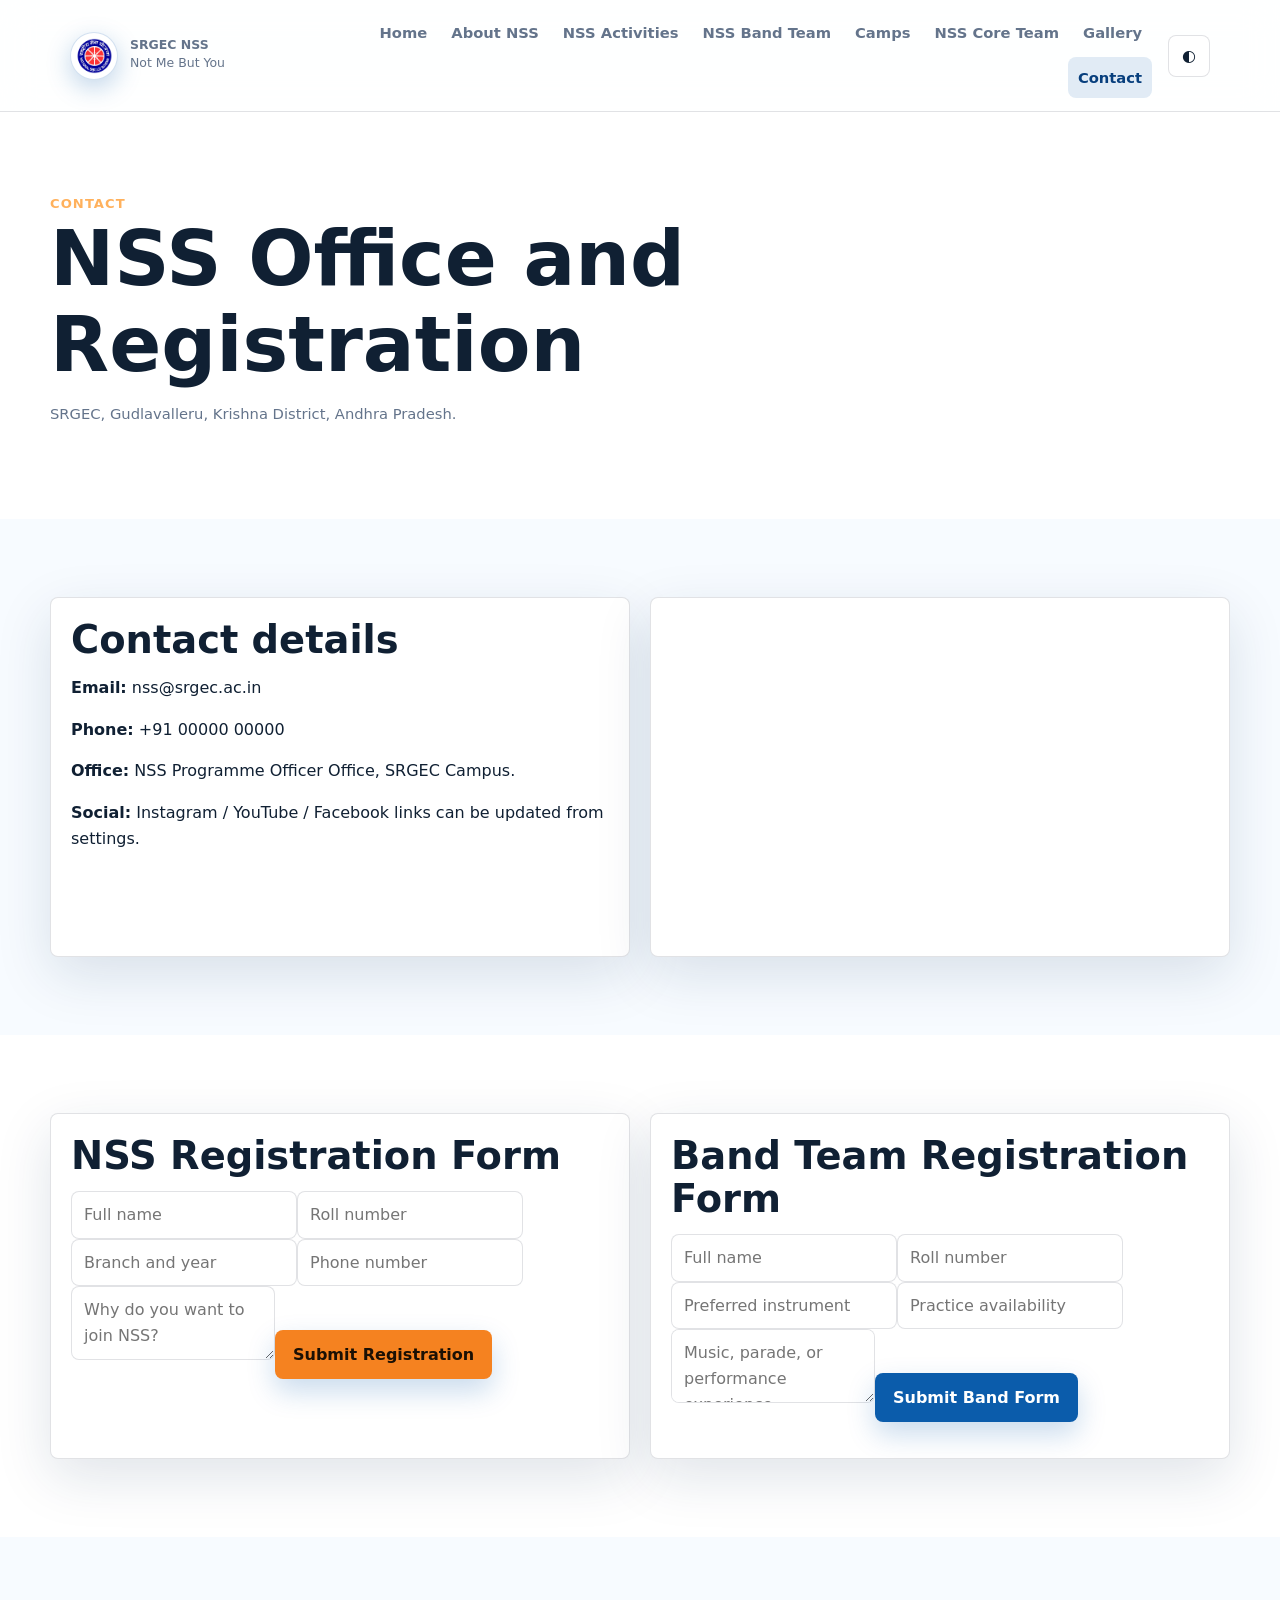
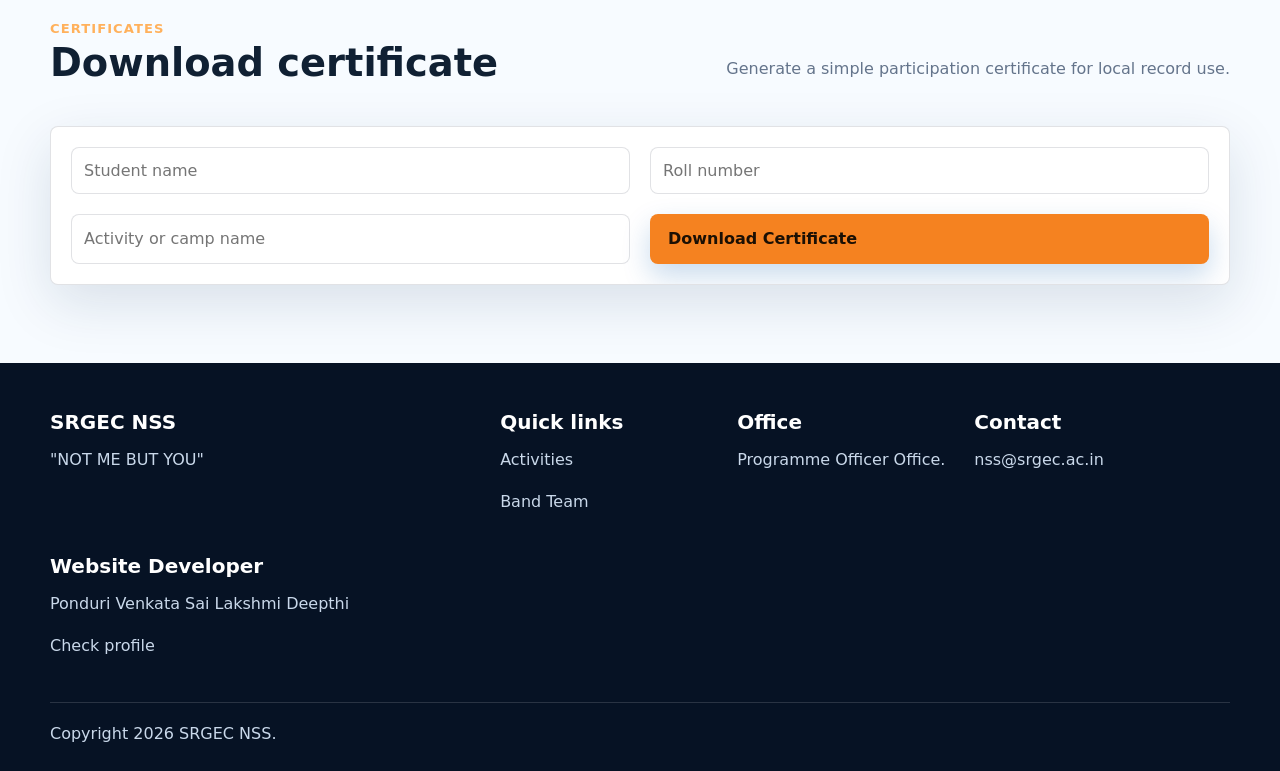
<file: contact.html>
<!doctype html>
<html lang="en">
<head><meta charset="utf-8"><meta name="viewport" content="width=device-width, initial-scale=1"><meta name="description" content="Contact SRGEC NSS and register for NSS or Band Team."><title>Contact | SRGEC NSS</title><script>document.documentElement.classList.add("js");</script><link rel="stylesheet" href="css/style.css"></head>
<body data-page="contact.html">
  <div class="loader"><div class="loader-mark"></div></div>
  <header class="site-header"><div class="nav-shell"><a class="brand" href="index.html"><span class="logo"></span><span><strong>SRGEC NSS</strong><span>Not Me But You</span></span></a><nav class="nav-links" data-nav><a href="index.html">Home</a><a href="about.html">About NSS</a><a href="activities.html">NSS Activities</a><a href="band-team.html">NSS Band Team</a><a href="camps.html">Camps</a><a href="core-team.html">NSS Core Team</a><a href="gallery.html">Gallery</a><a class="active" href="contact.html">Contact</a></nav><div class="nav-actions"><button class="icon-btn" data-theme-toggle>&#9680;</button><button class="menu-toggle" data-menu-toggle>&#9776;</button></div></div></header>
  <main>
    <section class="section alt"><div class="container"><span class="eyebrow">Contact</span><h1>NSS Office and Registration</h1><p class="meta">SRGEC, Gudlavalleru, Krishna District, Andhra Pradesh.</p></div></section>
    <section class="section"><div class="container grid cols-2"><article class="card card-body reveal"><h2>Contact details</h2><p><strong>Email:</strong> nss@srgec.ac.in</p><p><strong>Phone:</strong> +91 00000 00000</p><p><strong>Office:</strong> NSS Programme Officer Office, SRGEC Campus.</p><p><strong>Social:</strong> Instagram / YouTube / Facebook links can be updated from settings.</p></article><iframe class="card" title="SRGEC location map" src="https://www.google.com/maps?q=Seshadri%20Rao%20Gudlavalleru%20Engineering%20College&output=embed" width="100%" height="360" loading="lazy"></iframe></div></section>
    <section class="section alt" id="join"><div class="container grid cols-2"><form class="card card-body reveal" data-registration-form="NSS Volunteer"><h2>NSS Registration Form</h2><input class="input" name="name" placeholder="Full name" required><input class="input" name="roll" placeholder="Roll number" required><input class="input" name="branch" placeholder="Branch and year" required><input class="input" name="phone" placeholder="Phone number" required><textarea class="input" name="reason" placeholder="Why do you want to join NSS?"></textarea><button class="btn orange">Submit Registration</button><p class="meta" data-form-status></p></form><form class="card card-body reveal" data-registration-form="Band Team"><h2>Band Team Registration Form</h2><input class="input" name="name" placeholder="Full name" required><input class="input" name="roll" placeholder="Roll number" required><input class="input" name="instrument" placeholder="Preferred instrument" required><input class="input" name="availability" placeholder="Practice availability" required><textarea class="input" name="experience" placeholder="Music, parade, or performance experience"></textarea><button class="btn">Submit Band Form</button><p class="meta" data-form-status></p></form></div></section>
    <section class="section"><div class="container"><div class="section-head reveal"><div><span class="eyebrow">Certificates</span><h2>Download certificate</h2></div><p>Generate a simple participation certificate for local record use.</p></div><form class="card card-body grid cols-2 reveal" data-certificate-form><input class="input" name="name" placeholder="Student name" required><input class="input" name="roll" placeholder="Roll number" required><input class="input" name="activity" placeholder="Activity or camp name" required><button class="btn orange">Download Certificate</button></form></div></section>
  </main>
  <footer class="site-footer"><div class="footer-grid"><div><h3>SRGEC NSS</h3><p>"NOT ME BUT YOU"</p></div><div><h3>Quick links</h3><p><a href="activities.html">Activities</a></p><p><a href="band-team.html">Band Team</a></p></div><div><h3>Office</h3><p>Programme Officer Office.</p></div><div><h3>Contact</h3><p>nss@srgec.ac.in</p></div><div><h3>Website Developer</h3><p>Ponduri Venkata Sai Lakshmi Deepthi</p><p><a href="https://my-portfolio-git-main-pvsldeepthi.vercel.app/">Check profile</a></p></div></div><div class="footer-bottom">Copyright <span data-year>2026</span> SRGEC NSS.</div></footer>
  <a class="btn back-top" data-back-top href="#">&uarr;</a><script src="js/script.js"></script>
</body></html>
</file>
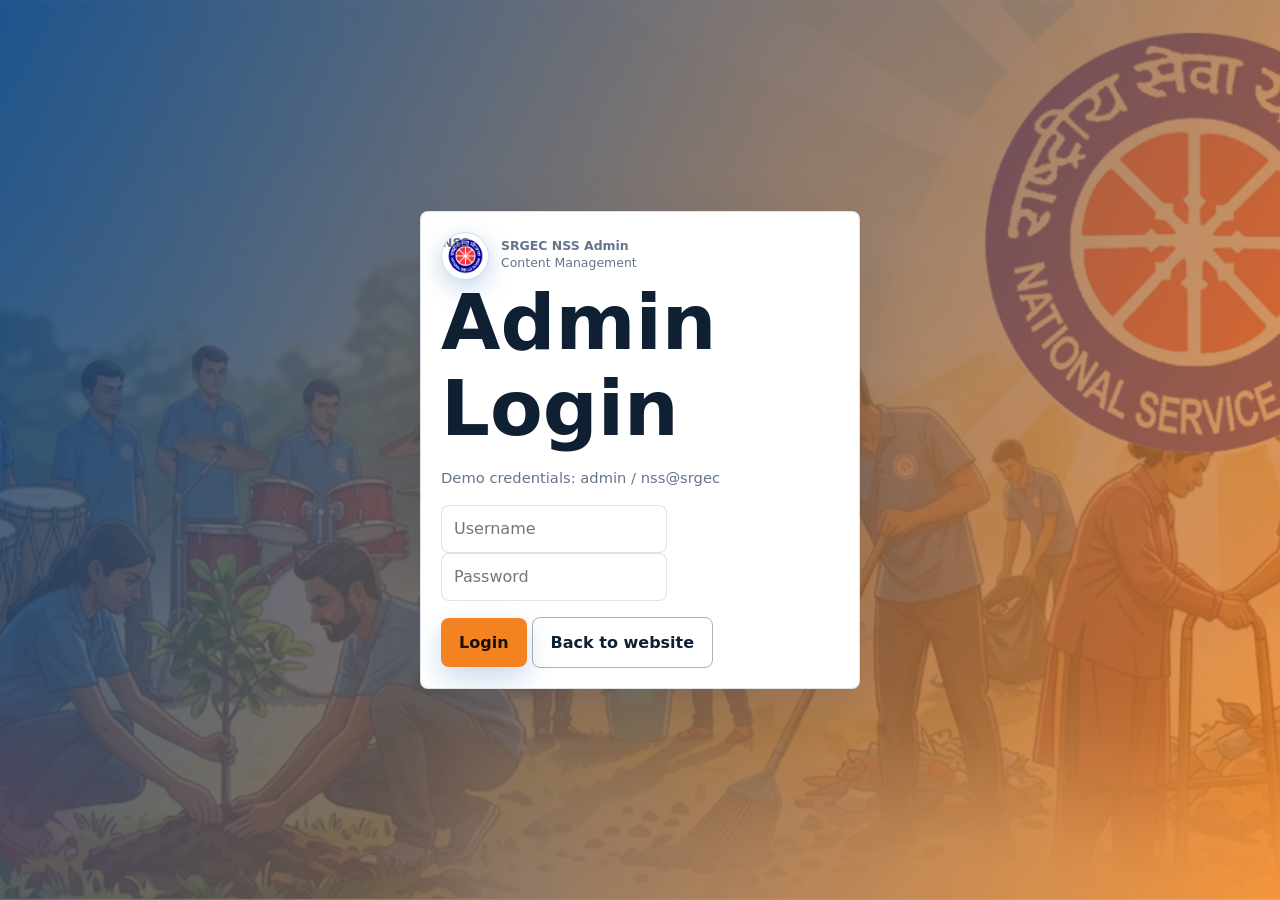
<file: admin/activities.html>
<!doctype html>
<html lang="en">
<head><meta charset="utf-8"><meta name="viewport" content="width=device-width, initial-scale=1"><title>Manage Activities | SRGEC NSS Admin</title><link rel="stylesheet" href="../css/style.css"><link rel="stylesheet" href="../css/admin.css"></head>
<body class="admin-body" data-manager="activities">
  <div class="admin-layout"><aside class="admin-sidebar"><a class="brand" href="../index.html"><span class="logo">NSS</span><span><strong>SRGEC NSS</strong><span>Admin Panel</span></span></a><nav class="admin-nav" data-admin-nav><a href="dashboard.html">Dashboard</a><a href="activities.html">Activities</a><a href="camps.html">Camps</a><a href="members.html">Members</a><a href="gallery.html">Gallery</a><a href="settings.html">Settings</a></nav></aside><main class="admin-main"><div class="admin-top"><div><span class="eyebrow">CMS</span><h1>Activity Management</h1></div><button class="btn ghost" data-logout>Logout</button></div><div class="grid cols-2"><form class="card card-body admin-form" data-manager-form></form><div class="table-wrap" data-manager-table></div></div></main></div>
  <script src="../js/admin.js"></script>
</body></html>
</file>
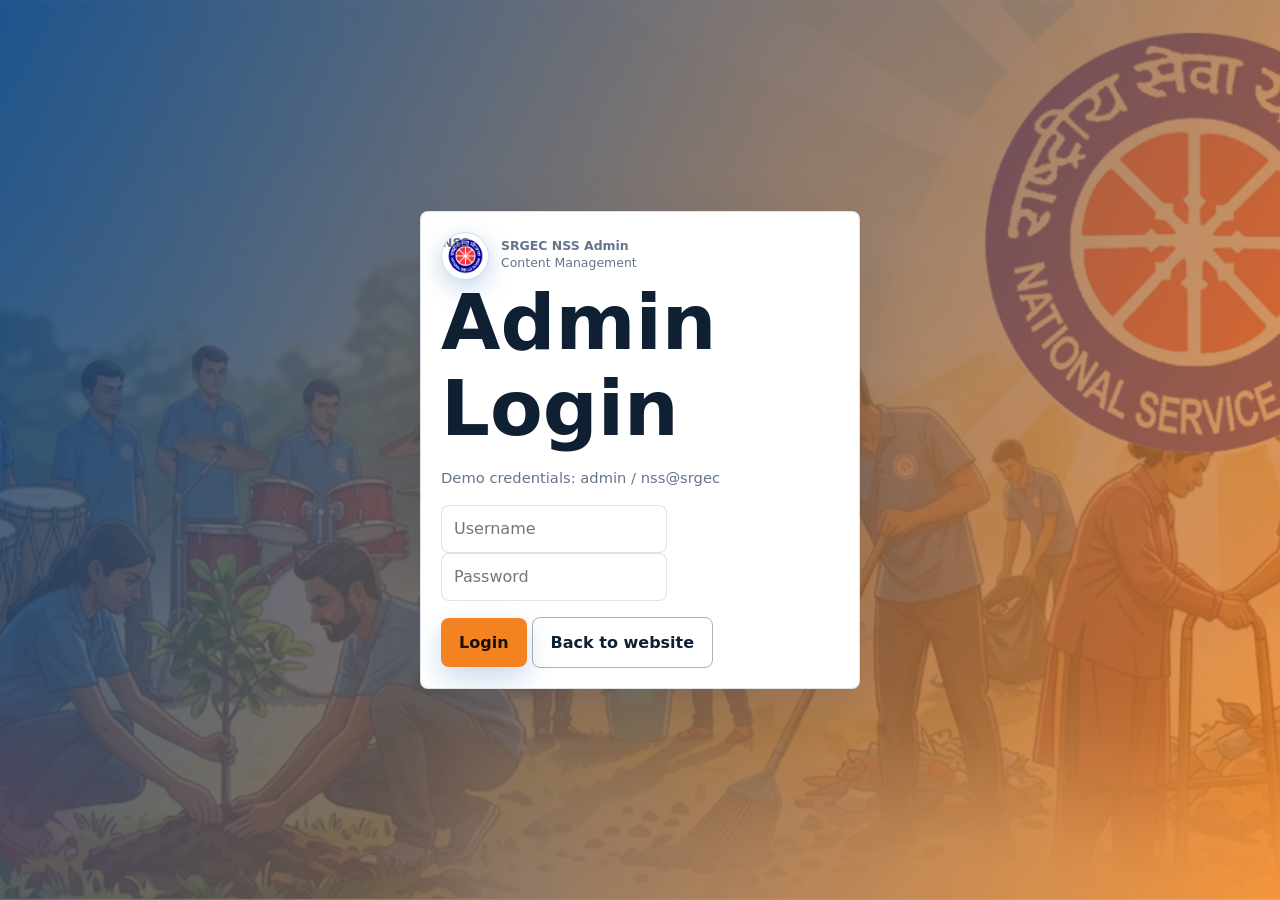
<file: admin/camps.html>
<!doctype html>
<html lang="en">
<head><meta charset="utf-8"><meta name="viewport" content="width=device-width, initial-scale=1"><title>Manage Camps | SRGEC NSS Admin</title><link rel="stylesheet" href="../css/style.css"><link rel="stylesheet" href="../css/admin.css"></head>
<body class="admin-body" data-manager="camps">
  <div class="admin-layout"><aside class="admin-sidebar"><a class="brand" href="../index.html"><span class="logo">NSS</span><span><strong>SRGEC NSS</strong><span>Admin Panel</span></span></a><nav class="admin-nav" data-admin-nav><a href="dashboard.html">Dashboard</a><a href="activities.html">Activities</a><a href="camps.html">Camps</a><a href="members.html">Members</a><a href="gallery.html">Gallery</a><a href="settings.html">Settings</a></nav></aside><main class="admin-main"><div class="admin-top"><div><span class="eyebrow">CMS</span><h1>Camp Management</h1></div><button class="btn ghost" data-logout>Logout</button></div><div class="grid cols-2"><form class="card card-body admin-form" data-manager-form></form><div class="table-wrap" data-manager-table></div></div></main></div>
  <script src="../js/admin.js"></script>
</body></html>
</file>
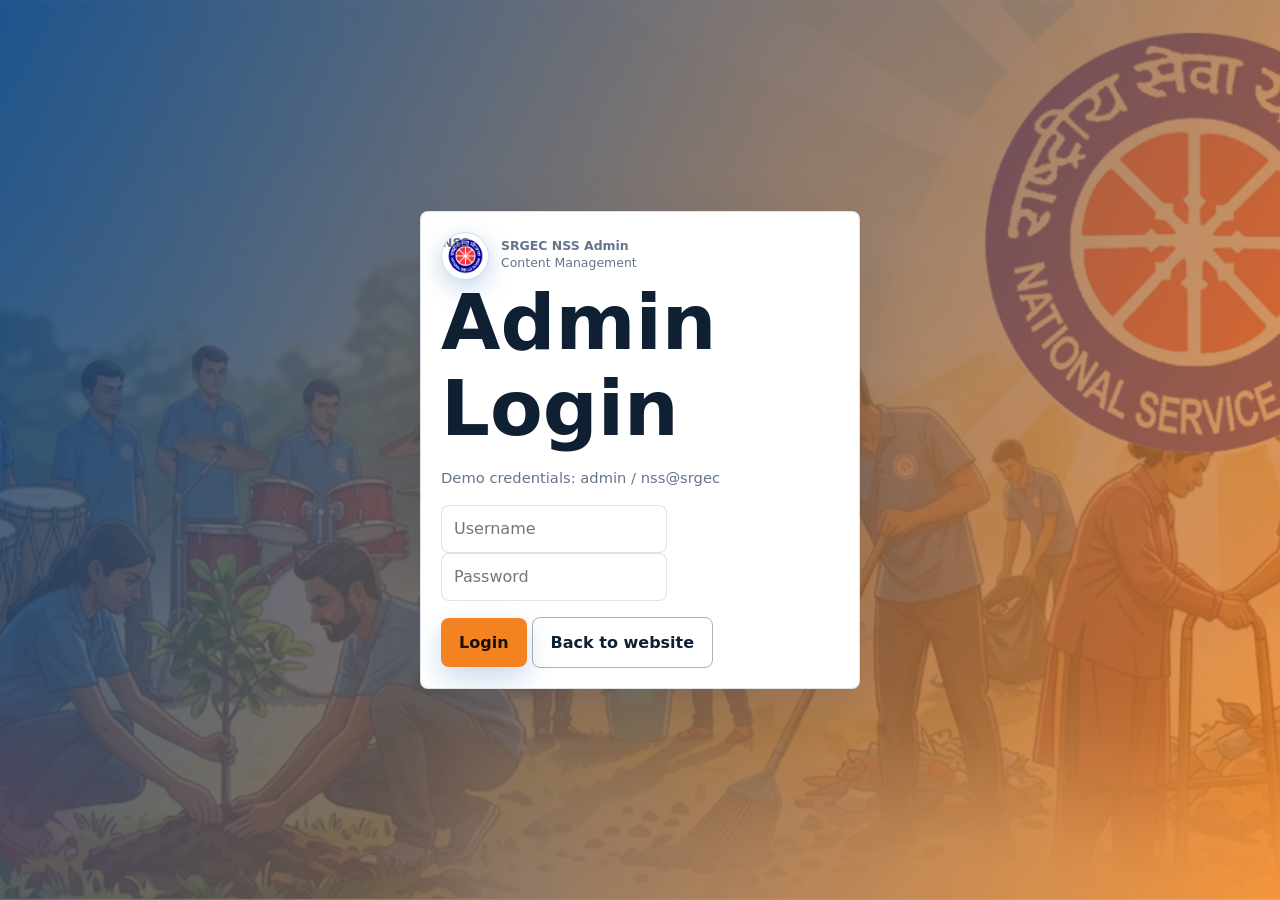
<file: admin/dashboard.html>
<!doctype html>
<html lang="en">
<head><meta charset="utf-8"><meta name="viewport" content="width=device-width, initial-scale=1"><title>Dashboard | SRGEC NSS Admin</title><link rel="stylesheet" href="../css/style.css"><link rel="stylesheet" href="../css/admin.css"></head>
<body class="admin-body">
  <div class="admin-layout">
    <aside class="admin-sidebar"><a class="brand" href="../index.html"><span class="logo">NSS</span><span><strong>SRGEC NSS</strong><span>Admin Panel</span></span></a><nav class="admin-nav" data-admin-nav><a href="dashboard.html">Dashboard</a><a href="activities.html">Activities</a><a href="camps.html">Camps</a><a href="members.html">Members</a><a href="gallery.html">Gallery</a><a href="settings.html">Settings</a></nav></aside>
    <main class="admin-main">
      <div class="admin-top"><div><span class="eyebrow">Overview</span><h1>Dashboard</h1></div><button class="btn ghost" data-logout>Logout</button></div>
      <section class="grid cols-3" data-admin-stats></section>
      <section class="section" style="padding-left:0;padding-right:0"><div class="grid cols-2"><article class="card card-body"><h2>Content Management</h2><p>Manage homepage content, activity records, camp details, coordinators, volunteers, gallery items, uploads, and announcements using Local Storage.</p></article><article class="card card-body"><h2>Notifications</h2><p>Publish announcements, maintain upcoming events, and display notices on the public home page.</p></article></div></section>
      <section class="section" style="padding-left:0;padding-right:0"><div class="section-head"><div><span class="eyebrow">Roles</span><h2>User roles</h2></div></div><div class="grid cols-4" data-admin-roles></div></section>
      <section class="section" style="padding-left:0;padding-right:0"><div class="section-head"><div><span class="eyebrow">Forms</span><h2>Registrations</h2></div></div><div class="table-wrap" data-registration-table></div></section>
    </main>
  </div>
  <script src="../js/admin.js"></script>
</body></html>
</file>
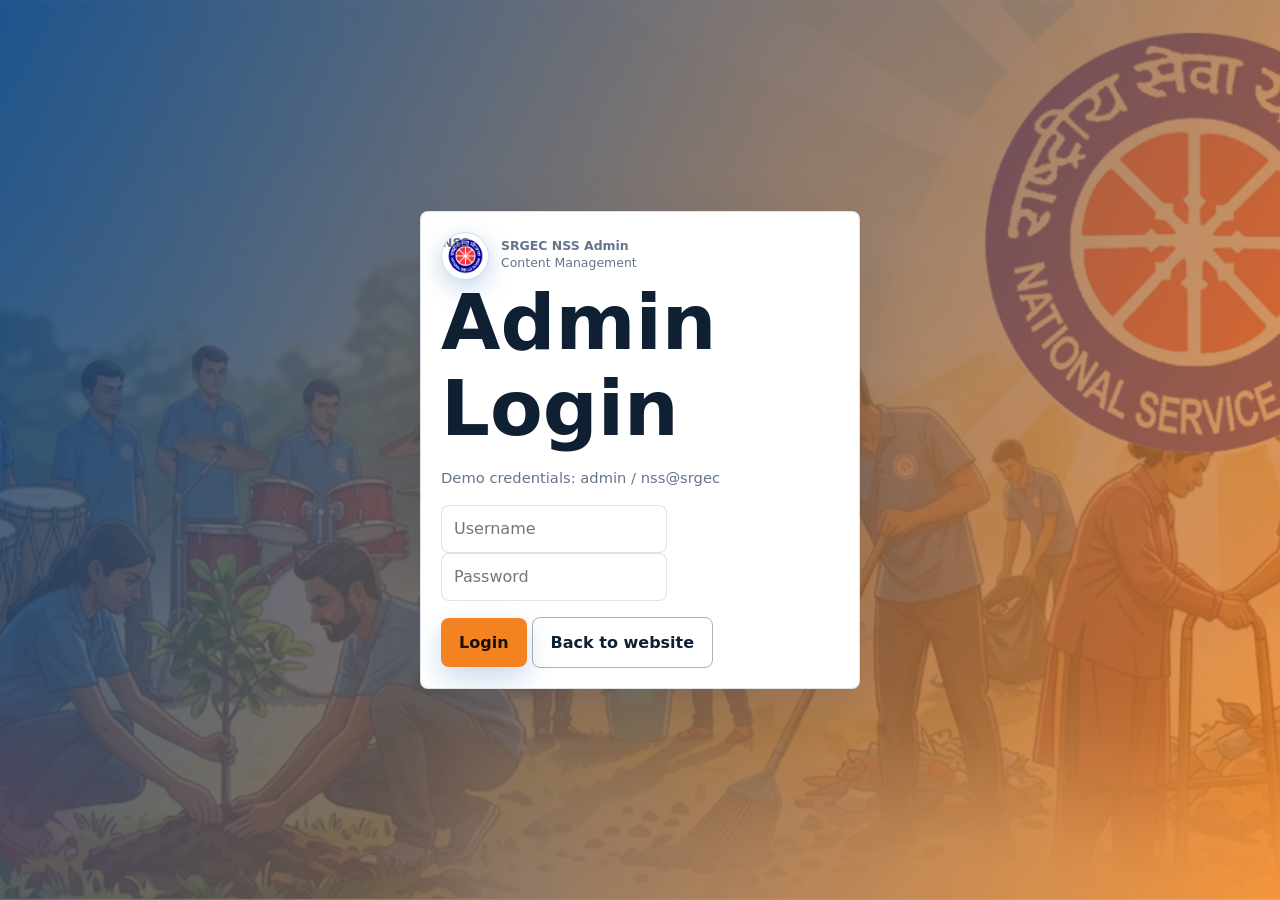
<file: admin/gallery.html>
<!doctype html>
<html lang="en">
<head><meta charset="utf-8"><meta name="viewport" content="width=device-width, initial-scale=1"><title>Manage Gallery | SRGEC NSS Admin</title><link rel="stylesheet" href="../css/style.css"><link rel="stylesheet" href="../css/admin.css"></head>
<body class="admin-body" data-manager="gallery">
  <div class="admin-layout"><aside class="admin-sidebar"><a class="brand" href="../index.html"><span class="logo">NSS</span><span><strong>SRGEC NSS</strong><span>Admin Panel</span></span></a><nav class="admin-nav" data-admin-nav><a href="dashboard.html">Dashboard</a><a href="activities.html">Activities</a><a href="camps.html">Camps</a><a href="members.html">Members</a><a href="gallery.html">Gallery</a><a href="settings.html">Settings</a></nav></aside><main class="admin-main"><div class="admin-top"><div><span class="eyebrow">CMS</span><h1>Gallery Management</h1></div><button class="btn ghost" data-logout>Logout</button></div><div class="grid cols-2"><form class="card card-body admin-form" data-manager-form></form><div class="table-wrap" data-manager-table></div></div></main></div>
  <script src="../js/admin.js"></script>
</body></html>
</file>
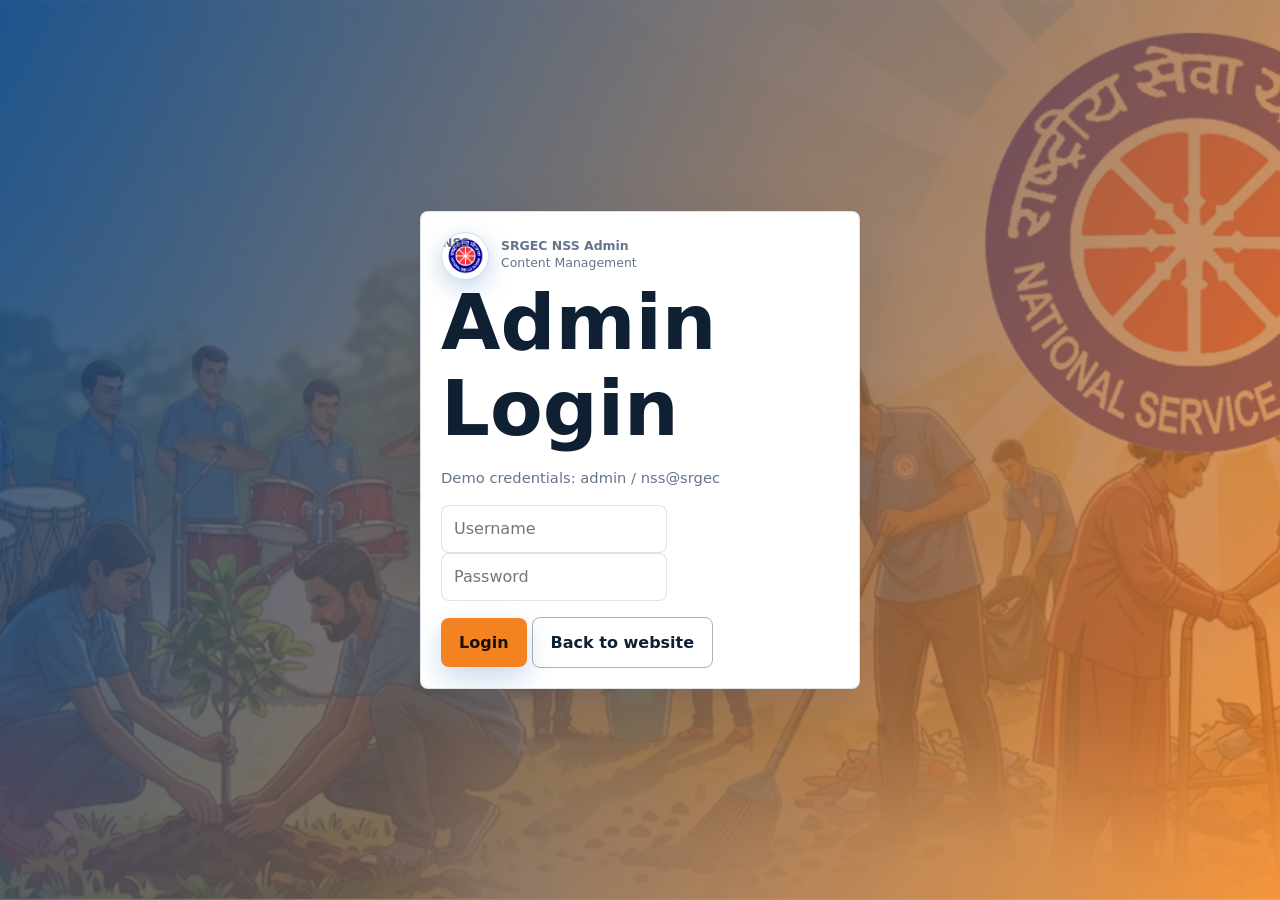
<file: admin/login.html>
<!doctype html>
<html lang="en">
<head><meta charset="utf-8"><meta name="viewport" content="width=device-width, initial-scale=1"><title>Admin Login | SRGEC NSS</title><link rel="stylesheet" href="../css/style.css"><link rel="stylesheet" href="../css/admin.css"></head>
<body>
  <main class="login-shell">
    <form class="card card-body login-card" data-login>
      <div class="brand"><span class="logo">NSS</span><span><strong>SRGEC NSS Admin</strong><span>Content Management</span></span></div>
      <h1>Admin Login</h1>
      <p class="meta">Demo credentials: admin / nss@srgec</p>
      <input class="input" name="username" placeholder="Username" autocomplete="username" required>
      <input class="input" name="password" type="password" placeholder="Password" autocomplete="current-password" required>
      <p class="meta" data-login-error></p>
      <button class="btn orange">Login</button>
      <a class="btn ghost" href="../index.html">Back to website</a>
    </form>
  </main>
  <script src="../js/admin.js"></script>
</body>
</html>
</file>
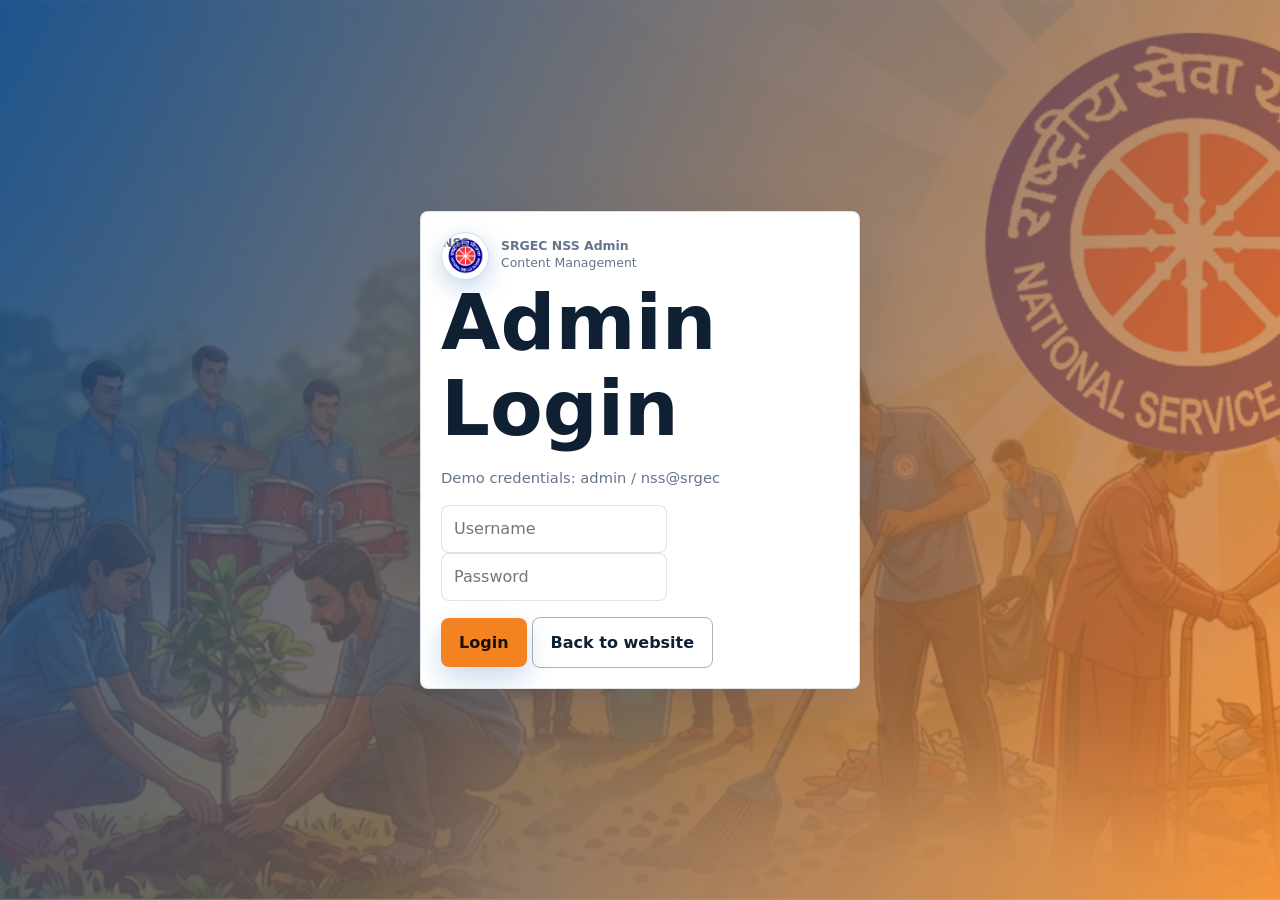
<file: admin/members.html>
<!doctype html>
<html lang="en">
<head><meta charset="utf-8"><meta name="viewport" content="width=device-width, initial-scale=1"><title>Manage Members | SRGEC NSS Admin</title><link rel="stylesheet" href="../css/style.css"><link rel="stylesheet" href="../css/admin.css"></head>
<body class="admin-body" data-manager="members">
  <div class="admin-layout"><aside class="admin-sidebar"><a class="brand" href="../index.html"><span class="logo">NSS</span><span><strong>SRGEC NSS</strong><span>Admin Panel</span></span></a><nav class="admin-nav" data-admin-nav><a href="dashboard.html">Dashboard</a><a href="activities.html">Activities</a><a href="camps.html">Camps</a><a href="members.html">Members</a><a href="gallery.html">Gallery</a><a href="settings.html">Settings</a></nav></aside><main class="admin-main"><div class="admin-top"><div><span class="eyebrow">CMS</span><h1>Members and Coordinators</h1></div><button class="btn ghost" data-logout>Logout</button></div><div class="grid cols-2"><form class="card card-body admin-form" data-manager-form></form><div class="table-wrap" data-manager-table></div></div></main></div>
  <script src="../js/admin.js"></script>
</body></html>
</file>
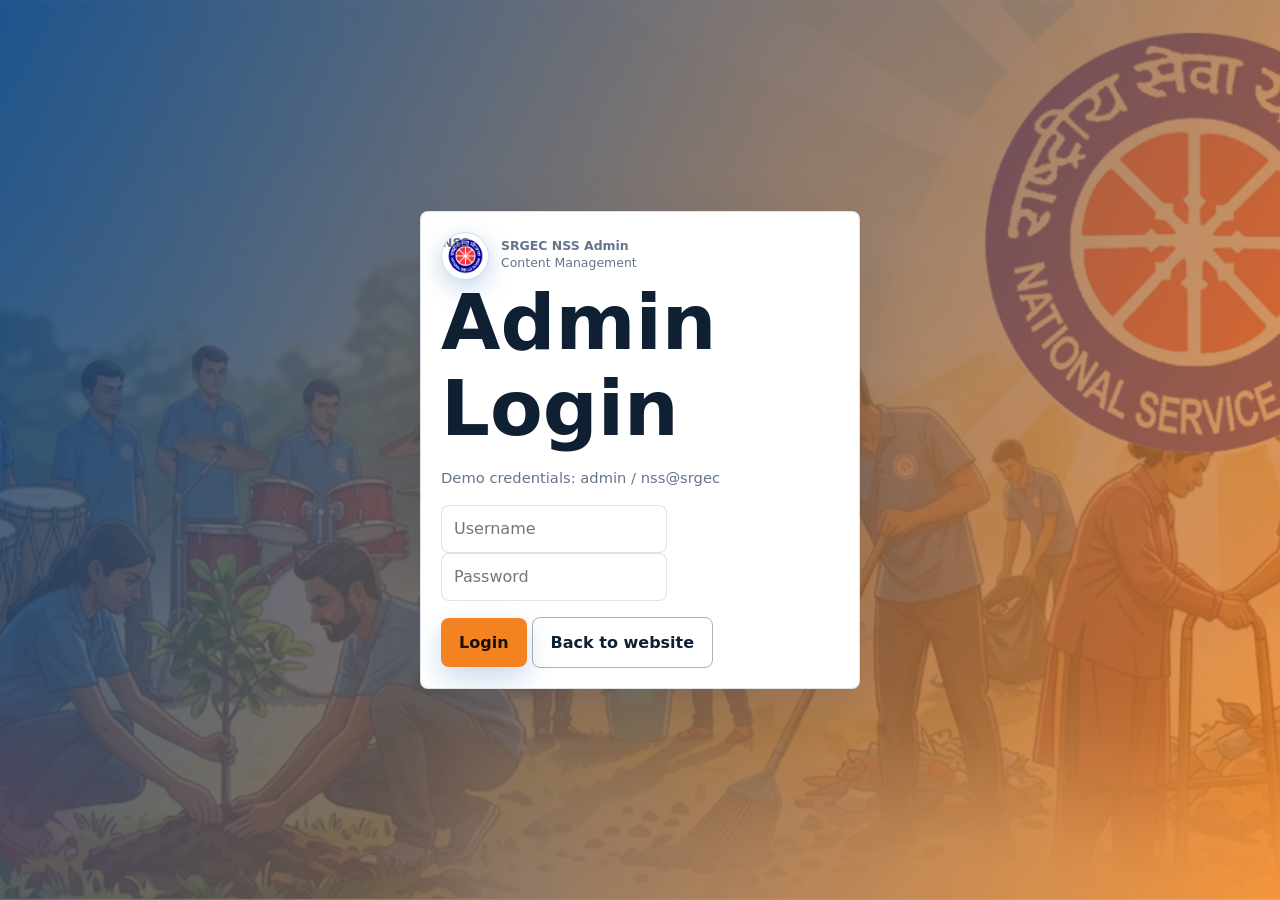
<file: admin/settings.html>
<!doctype html>
<html lang="en">
<head><meta charset="utf-8"><meta name="viewport" content="width=device-width, initial-scale=1"><title>Settings | SRGEC NSS Admin</title><link rel="stylesheet" href="../css/style.css"><link rel="stylesheet" href="../css/admin.css"></head>
<body class="admin-body">
  <div class="admin-layout">
    <aside class="admin-sidebar"><a class="brand" href="../index.html"><span class="logo">NSS</span><span><strong>SRGEC NSS</strong><span>Admin Panel</span></span></a><nav class="admin-nav" data-admin-nav><a href="dashboard.html">Dashboard</a><a href="activities.html">Activities</a><a href="camps.html">Camps</a><a href="members.html">Members</a><a href="gallery.html">Gallery</a><a href="settings.html">Settings</a></nav></aside>
    <main class="admin-main">
      <div class="admin-top"><div><span class="eyebrow">Notifications</span><h1>Settings and Announcements</h1></div><button class="btn ghost" data-logout>Logout</button></div>
      <form class="card card-body admin-form" data-settings>
        <label>Publish announcements<textarea class="input" name="announcements"></textarea></label>
        <label>Upcoming events, one per line: date|title|type|venue<textarea class="input" name="events"></textarea></label>
        <label>SRGEC NSS started in<input class="input" name="established"></label>
        <label>Year of establishment<input class="input" name="year"></label>
        <label>First NSS Programme Officer<input class="input" name="firstOfficer"></label>
        <label>Faculty coordinator<input class="input" name="facultyCoordinator"></label>
        <label>Email<input class="input" name="email"></label>
        <label>Phone<input class="input" name="phone"></label>
        <label>Address<input class="input" name="address"></label>
        <div class="actions"><button class="btn orange">Save Settings</button><button class="btn ghost" type="button" data-reset-demo>Reset Demo Data</button></div>
        <p class="meta" data-save-status></p>
      </form>
    </main>
  </div>
  <script src="../js/admin.js"></script>
</body></html>
</file>
<file: css/style.css>
:root {
  color-scheme: light;
  --bg: #f7fbff;
  --surface: #ffffff;
  --surface-2: #edf6ff;
  --text: #102033;
  --muted: #64748b;
  --blue: #0b5cab;
  --blue-2: #083f7d;
  --orange: #f58220;
  --orange-2: #ffb15c;
  --line: rgba(15, 23, 42, .12);
  --shadow: 0 18px 55px rgba(15, 44, 87, .13);
  --radius: 8px;
  --max: 1180px;
}

[data-theme="dark"] {
  color-scheme: dark;
  --bg: #08111f;
  --surface: #101d2e;
  --surface-2: #132a45;
  --text: #f4f8ff;
  --muted: #adc0d6;
  --blue: #65b5ff;
  --blue-2: #9bd0ff;
  --orange: #ff9b3d;
  --orange-2: #ffd29d;
  --line: rgba(255, 255, 255, .14);
  --shadow: 0 18px 55px rgba(0, 0, 0, .35);
}

* { box-sizing: border-box; }
html { scroll-behavior: smooth; }
body {
  margin: 0;
  font-family: Inter, ui-sans-serif, system-ui, -apple-system, BlinkMacSystemFont, "Segoe UI", Arial, sans-serif;
  background: var(--bg);
  color: var(--text);
  line-height: 1.6;
}

a { color: inherit; text-decoration: none; }
img { display: block; max-width: 100%; }
button, input, select, textarea { font: inherit; }

.skip-link {
  position: fixed;
  left: 16px;
  top: -60px;
  z-index: 999;
  background: var(--orange);
  color: #111;
  padding: 10px 14px;
  border-radius: var(--radius);
}
.skip-link:focus { top: 16px; }

.loader {
  position: fixed;
  inset: 0;
  z-index: 1000;
  display: grid;
  place-items: center;
  background: var(--surface);
  transition: opacity .45s ease, visibility .45s ease;
  animation: loaderFallback .01s linear 4s forwards;
}
.loader.is-hidden { opacity: 0; visibility: hidden; }
.loader-mark {
  width: 76px;
  height: 76px;
  border-radius: 50%;
  border: 5px solid var(--surface-2);
  border-top-color: var(--orange);
  border-right-color: var(--blue);
  animation: spin 1s linear infinite;
}

.site-header {
  position: sticky;
  top: 0;
  z-index: 100;
  border-bottom: 1px solid var(--line);
  background: color-mix(in srgb, var(--surface) 88%, transparent);
  backdrop-filter: blur(18px);
}
.nav-shell {
  max-width: var(--max);
  margin: auto;
  padding: 12px 20px;
  display: flex;
  align-items: center;
  justify-content: space-between;
  gap: 16px;
}
.brand {
  display: flex;
  align-items: center;
  gap: 12px;
  min-width: 230px;
}
.logo {
  width: 48px;
  height: 48px;
  display: grid;
  place-items: center;
  border-radius: 50%;
  color: transparent;
  font-weight: 900;
  letter-spacing: 0;
  background:
    #ffffff
    url("../images/nss_logo.png")
    center / 82%
    no-repeat;
  box-shadow: 0 8px 24px rgba(11, 92, 171, .25);
  overflow: hidden;
  border: 1px solid color-mix(in srgb, var(--blue) 18%, transparent);
}
.brand strong { display: block; line-height: 1.15; }
.brand span { display: block; color: var(--muted); font-size: .78rem; }
.nav-links {
  display: flex;
  align-items: center;
  justify-content: flex-end;
  gap: 4px;
  flex-wrap: wrap;
}
.nav-links a {
  padding: 9px 10px;
  border-radius: var(--radius);
  color: var(--muted);
  font-weight: 700;
  font-size: .92rem;
  transition: color .2s ease, background .2s ease, transform .2s ease;
}
.nav-links a:hover, .nav-links a.active {
  color: var(--blue-2);
  background: color-mix(in srgb, var(--blue) 12%, transparent);
  transform: translateY(-1px);
}
.nav-actions { display: flex; align-items: center; gap: 8px; }
.icon-btn, .menu-toggle {
  width: 42px;
  height: 42px;
  border: 1px solid var(--line);
  border-radius: var(--radius);
  background: var(--surface);
  color: var(--text);
  cursor: pointer;
  display: grid;
  place-items: center;
  transition: transform .2s ease, border-color .2s ease;
}
.icon-btn:hover, .menu-toggle:hover { transform: translateY(-1px); border-color: var(--blue); }
.menu-toggle { display: none; }

.hero {
  min-height: calc(100vh - 74px);
  display: grid;
  align-items: center;
  position: relative;
  overflow: hidden;
  background:
    linear-gradient(90deg, rgba(5, 22, 44, .86), rgba(5, 22, 44, .45)),
    url("../images/nss_hero.png") center/cover;
  color: white;
}
.hero::after {
  content: "";
  position: absolute;
  inset: auto 0 0;
  height: 110px;
  background: linear-gradient(transparent, var(--bg));
}
.hero-inner {
  width: min(var(--max), calc(100% - 40px));
  margin: auto;
  position: relative;
  z-index: 1;
  padding: 80px 0 130px;
}
.eyebrow {
  color: var(--orange-2);
  font-weight: 900;
  text-transform: uppercase;
  letter-spacing: .08em;
  font-size: .82rem;
}
h1, h2, h3 { line-height: 1.12; margin: 0 0 14px; letter-spacing: 0; }
h1 { font-size: clamp(2.35rem, 6vw, 5.7rem); max-width: 900px; }
h2 { font-size: clamp(1.7rem, 3vw, 2.65rem); }
h3 { font-size: 1.25rem; }
p { margin: 0 0 16px; }
.lead { max-width: 760px; color: color-mix(in srgb, white 86%, transparent); font-size: clamp(1rem, 2vw, 1.25rem); }
.actions { display: flex; flex-wrap: wrap; gap: 12px; margin-top: 26px; }
.btn {
  border: 0;
  border-radius: var(--radius);
  padding: 12px 18px;
  font-weight: 900;
  cursor: pointer;
  display: inline-flex;
  align-items: center;
  gap: 9px;
  background: var(--blue);
  color: white;
  box-shadow: 0 12px 28px rgba(11, 92, 171, .22);
  transition: transform .2s ease, box-shadow .2s ease, background .2s ease;
}
.btn:hover { transform: translateY(-2px); box-shadow: 0 16px 34px rgba(11, 92, 171, .28); }
.btn.orange { background: var(--orange); color: #1b1004; }
.btn.ghost { background: transparent; color: inherit; border: 1px solid color-mix(in srgb, currentColor 35%, transparent); box-shadow: none; }

.section { padding: 78px 20px; }
.section.alt { background: var(--surface); }
.container { max-width: var(--max); margin: auto; }
.section-head {
  display: flex;
  align-items: end;
  justify-content: space-between;
  gap: 24px;
  margin-bottom: 28px;
}
.section-head p { max-width: 720px; color: var(--muted); }
.grid { display: grid; gap: 20px; }
.grid.cols-2 { grid-template-columns: repeat(2, minmax(0, 1fr)); }
.grid.cols-3 { grid-template-columns: repeat(3, minmax(0, 1fr)); }
.grid.cols-4 { grid-template-columns: repeat(4, minmax(0, 1fr)); }

.card {
  border: 1px solid var(--line);
  border-radius: var(--radius);
  background: var(--surface);
  box-shadow: var(--shadow);
  overflow: hidden;
  transition: transform .25s ease, border-color .25s ease;
}
.card:hover { transform: translateY(-4px); border-color: color-mix(in srgb, var(--blue) 45%, var(--line)); }
.card-body { padding: 20px; }
.media {
  aspect-ratio: 16 / 10;
  width: 100%;
  object-fit: cover;
  background: var(--surface-2);
}
.pill-row { display: flex; gap: 8px; flex-wrap: wrap; margin: 12px 0; }
.pill {
  display: inline-flex;
  align-items: center;
  padding: 5px 10px;
  border-radius: 999px;
  background: color-mix(in srgb, var(--orange) 14%, transparent);
  color: var(--orange);
  border: 1px solid color-mix(in srgb, var(--orange) 25%, transparent);
  font-weight: 800;
  font-size: .78rem;
}
.meta { color: var(--muted); font-size: .92rem; }
.info-list {
  display: grid;
  gap: 8px;
  margin-bottom: 18px;
}
.feature-list {
  margin: 0;
  padding-left: 20px;
  color: var(--muted);
}
.icon-card {
  min-height: 160px;
  display: grid;
  align-content: start;
  gap: 12px;
}
.icon-mark {
  width: 46px;
  height: 46px;
  border-radius: var(--radius);
  display: grid;
  place-items: center;
  background: linear-gradient(135deg, var(--blue), var(--orange));
  color: white;
  font-weight: 950;
}

.slider { position: relative; overflow: hidden; border-radius: var(--radius); border: 1px solid var(--line); box-shadow: var(--shadow); }
.slides { display: flex; transition: transform .65s ease; }
.slide { min-width: 100%; position: relative; min-height: 430px; display: grid; align-items: end; color: white; overflow: hidden; }
.slide img { position: absolute; inset: 0; width: 100%; height: 100%; object-fit: cover; filter: brightness(.72); }
.slide-content { position: relative; z-index: 1; padding: 32px; max-width: 640px; }
.slider-controls { position: absolute; right: 18px; bottom: 18px; display: flex; gap: 8px; z-index: 3; }

.stat-card { padding: 24px; }
.stat-value { font-size: clamp(2rem, 4vw, 3.3rem); line-height: 1; color: var(--blue); font-weight: 950; }
.stat-label { color: var(--muted); font-weight: 800; margin-top: 8px; }

.timeline { position: relative; display: grid; gap: 18px; }
.timeline::before { content: ""; position: absolute; left: 16px; top: 5px; bottom: 5px; width: 3px; background: linear-gradient(var(--blue), var(--orange)); }
.timeline-item { position: relative; padding: 18px 18px 18px 52px; background: var(--surface); border: 1px solid var(--line); border-radius: var(--radius); }
.timeline-item::before { content: ""; position: absolute; left: 8px; top: 23px; width: 18px; height: 18px; border-radius: 50%; background: var(--orange); box-shadow: 0 0 0 5px color-mix(in srgb, var(--orange) 18%, transparent); }

.filters { display: flex; gap: 12px; flex-wrap: wrap; margin-bottom: 22px; }
.input {
  min-height: 44px;
  border-radius: var(--radius);
  border: 1px solid var(--line);
  background: var(--surface);
  color: var(--text);
  padding: 10px 12px;
}
.input:focus { outline: 3px solid color-mix(in srgb, var(--blue) 20%, transparent); border-color: var(--blue); }

.modal {
  position: fixed;
  inset: 0;
  z-index: 300;
  display: none;
  place-items: center;
  padding: 20px;
  background: rgba(3, 9, 18, .65);
}
.modal.open { display: grid; }
.modal-panel {
  width: min(760px, 100%);
  max-height: 90vh;
  overflow: auto;
  background: var(--surface);
  color: var(--text);
  border-radius: var(--radius);
  box-shadow: var(--shadow);
}
.modal-panel .icon-btn { float: right; margin: 12px; }

.org-chart {
  display: grid;
  justify-items: center;
  gap: 12px;
  text-align: center;
}
.org-node { width: min(360px, 100%); padding: 15px; background: var(--surface); border: 1px solid var(--line); border-radius: var(--radius); font-weight: 900; }
.org-arrow { color: var(--orange); font-weight: 900; }
.instrument {
  display: inline-flex;
  min-height: 42px;
  align-items: center;
  justify-content: center;
  border: 1px solid var(--line);
  border-radius: var(--radius);
  padding: 10px 13px;
  background: var(--surface);
  font-weight: 900;
}
.media-grid {
  display: grid;
  grid-template-columns: repeat(3, minmax(0, 1fr));
  gap: 14px;
}
.calendar-item {
  display: grid;
  grid-template-columns: 72px 1fr;
  gap: 15px;
  align-items: center;
  padding: 16px;
  border: 1px solid var(--line);
  border-radius: var(--radius);
  background: var(--surface);
}
.calendar-date {
  aspect-ratio: 1;
  border-radius: var(--radius);
  display: grid;
  place-items: center;
  align-content: center;
  background: linear-gradient(135deg, var(--blue), var(--orange));
  color: white;
}
.calendar-date strong {
  font-size: 1.55rem;
  line-height: 1;
}
.calendar-date span {
  font-size: .82rem;
  font-weight: 900;
  text-transform: uppercase;
}
.gallery-item {
  width: 100%;
  padding: 0;
  border: 1px solid var(--line);
  text-align: left;
  color: var(--text);
  cursor: pointer;
}

.site-footer {
  background: #061224;
  color: white;
  padding: 48px 20px 24px;
}
.footer-grid { max-width: var(--max); margin: auto; display: grid; grid-template-columns: 2fr 1fr 1fr 1.2fr; gap: 24px; }
.site-footer a, .site-footer p { color: #c9d8ea; }
.footer-bottom { max-width: var(--max); margin: 28px auto 0; padding-top: 18px; border-top: 1px solid rgba(255,255,255,.14); color: #c9d8ea; }
.back-top { position: fixed; right: 18px; bottom: 18px; z-index: 80; opacity: 0; pointer-events: none; }
.back-top.show { opacity: 1; pointer-events: auto; }

.reveal { opacity: 1; transform: none; }
.js .reveal { opacity: 0; transform: translateY(22px); transition: opacity .65s ease, transform .65s ease; }
.js .reveal.in { opacity: 1; transform: none; }

@keyframes spin { to { transform: rotate(360deg); } }
@keyframes loaderFallback { to { opacity: 0; visibility: hidden; } }

@media (max-width: 980px) {
  .menu-toggle { display: grid; }
  .nav-links {
    position: fixed;
    left: 16px;
    right: 16px;
    top: 78px;
    display: none;
    padding: 14px;
    border: 1px solid var(--line);
    border-radius: var(--radius);
    background: var(--surface);
    box-shadow: var(--shadow);
  }
  .nav-links.open { display: grid; }
  .nav-links a { color: var(--text); }
  .grid.cols-4 { grid-template-columns: repeat(2, minmax(0, 1fr)); }
  .grid.cols-3 { grid-template-columns: repeat(2, minmax(0, 1fr)); }
  .footer-grid { grid-template-columns: 1fr 1fr; }
}

@media (max-width: 680px) {
  .brand { min-width: auto; }
  .brand span { display: none; }
  .hero { min-height: 88vh; }
  .section { padding: 54px 16px; }
  .section-head { display: block; }
  .grid.cols-2, .grid.cols-3, .grid.cols-4 { grid-template-columns: 1fr; }
  .slide { min-height: 360px; }
  .slide-content { padding: 22px; }
  .footer-grid { grid-template-columns: 1fr; }
  .media-grid { grid-template-columns: 1fr; }
  .calendar-item { grid-template-columns: 58px 1fr; }
}
</file>
<file: css/admin.css>
body.admin-body { background: var(--bg); }
.admin-layout {
  min-height: 100vh;
  display: grid;
  grid-template-columns: 270px 1fr;
}
.admin-sidebar {
  background: #07172b;
  color: white;
  padding: 22px;
  position: sticky;
  top: 0;
  height: 100vh;
}
.admin-sidebar .brand { min-width: 0; margin-bottom: 28px; }
.admin-nav { display: grid; gap: 7px; }
.admin-nav a {
  padding: 11px 12px;
  border-radius: var(--radius);
  color: #d7e7fb;
  font-weight: 800;
}
.admin-nav a.active, .admin-nav a:hover { background: rgba(255,255,255,.12); color: white; }
.admin-main { padding: 28px; }
.admin-top {
  display: flex;
  align-items: center;
  justify-content: space-between;
  gap: 16px;
  margin-bottom: 24px;
}
.admin-form {
  display: grid;
  gap: 12px;
}
.admin-form label {
  display: grid;
  gap: 6px;
  color: var(--muted);
  font-weight: 800;
  text-transform: capitalize;
}
.admin-form textarea { min-height: 120px; resize: vertical; }
.table-wrap { overflow-x: auto; }
table {
  width: 100%;
  border-collapse: collapse;
  background: var(--surface);
  border: 1px solid var(--line);
  border-radius: var(--radius);
  overflow: hidden;
}
th, td { padding: 12px; border-bottom: 1px solid var(--line); text-align: left; vertical-align: top; }
th { color: var(--muted); font-size: .83rem; text-transform: uppercase; letter-spacing: .06em; }
.login-shell {
  min-height: 100vh;
  display: grid;
  place-items: center;
  padding: 22px;
  background:
    linear-gradient(120deg, rgba(8,63,125,.86), rgba(245,130,32,.76)),
    url("../images/nss_hero.png") center/cover;
}
.login-card { width: min(440px, 100%); }
@media (max-width: 820px) {
  .admin-layout { grid-template-columns: 1fr; }
  .admin-sidebar { position: static; height: auto; }
  .admin-main { padding: 18px; }
}
</file>
